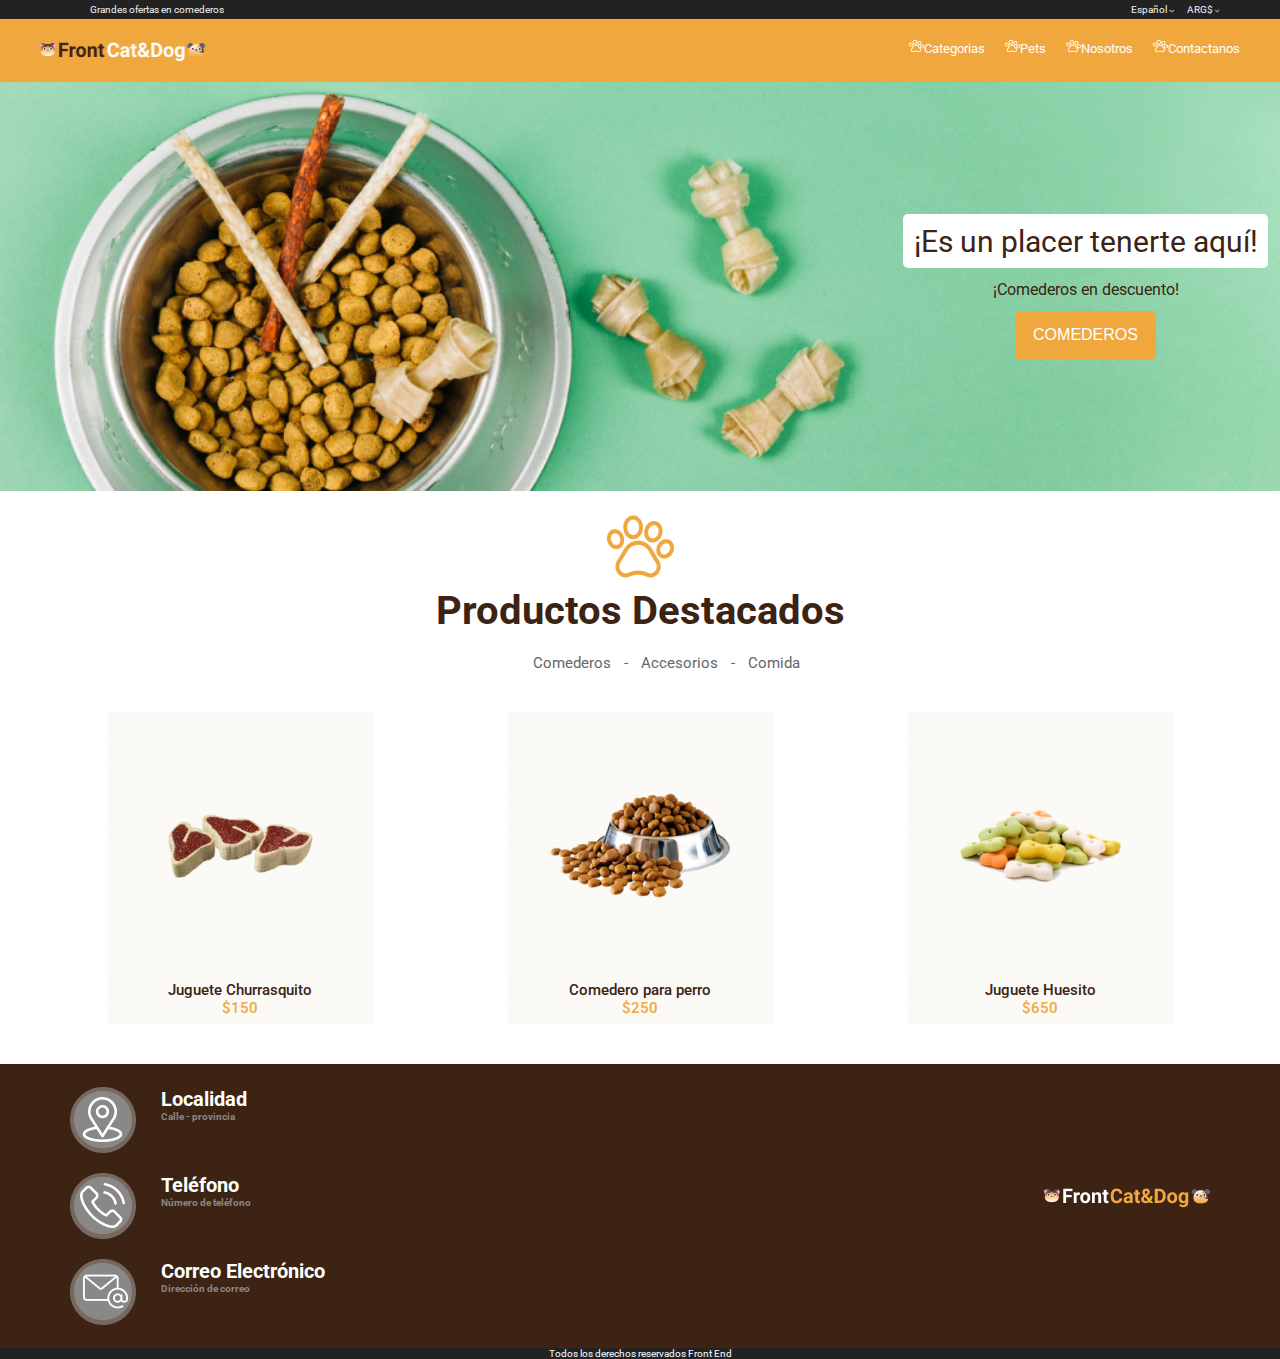
<file: Clase 12/index.html>
<!DOCTYPE html>
<html lang="en">

<head>
    <meta charset="UTF-8">
    <link href="css/styles.css" rel="stylesheet">
    <link rel="preconnect" href="https://fonts.googleapis.com">
    <link rel="preconnect" href="https://fonts.gstatic.com" crossorigin>
    <link href="https://fonts.googleapis.com/css2?family=Roboto&display=swap" rel="stylesheet">
    <title>Document</title>
</head>

<body>
    <header>
        <div class="notification_bar">
            <section class="main_offer">
                Grandes ofertas en comederos
            </section>
            <ul class="site_options">
                <li>Español <img class="dropdown" src="img/dropdown_arrow.png" alt=""></li>
                <li>ARG$ <img class="dropdown" src="img/dropdown_arrow.png" alt=""></li>
            </ul>
        </div>
        <div class="main_header">
            <img class="logo" src="img/logo.png" alt="Logo">
            <nav class="nav_menu">
                <ul class="paw_icon_list">
                    <li><img class="pawprint_1" src="img/pawprint_1.png" alt="">Categorias</li>
                    <li><img class="pawprint_1" src="img/pawprint_1.png" alt="">Pets</li>
                    <li><img class="pawprint_1" src="img/pawprint_1.png" alt="">Nosotros</li>
                    <li><img class="pawprint_1" src="img/pawprint_1.png" alt="">Contactanos</li>
                </ul>
            </nav>
        </div>
    </header>
    <main>
        <section class="banner">
            <div class="banner_info">
                <span class="banner_tittle">¡Es un placer tenerte aquí!</span>
                <span class="banner_subtitle">¡Comederos en descuento!</span>
                <a href=""><button class="main_button">COMEDEROS</button></a>
            </div>
        </section>
        <section class="highlight_products">
            <div class="products_header">
                <img class="icon_pawprint" src="img/pawprint_2.png" alt="Imagen huella">
                <h1>Productos Destacados</h1>
                <ul class="highlight_menu">
                    <li>Comederos</li>
                    <li>-</li>
                    <li>Accesorios</li>
                    <li>-</li>
                    <li>Comida</li>
                </ul>
            </div>
            <div class="products_display">
                <article class="product churrasquito">
                    <span class="product_name">Juguete Churrasquito</span>
                    <span class="product_price">$150</span>
                </article>
                <article class="product comedero">
                    <span class="product_name">Comedero para perro</span>
                    <span class="product_price">$250</span>
                </article>
                <article class="product huesito">
                    <span class="product_name">Juguete Huesito</span>
                    <span class="product_price">$650</span>
                </article>
            </div>
        </section>
        <div class="contact_info">
            <section class="business_info">
                <article class="location">
                    <img class="location_icon" src="img/icon_location.png" alt="Icono ubicación">
                    <div class="info_box">
                        <span class="title_info">Localidad</span>
                        <span class="details_info">Calle - provincia</span>
                    </div>
                </article>
                <article class="phone">
                    <img class="phone_icon" src="img/icon_phone.png" alt="Icono telefono">
                    <div class="info_box">
                        <span class="title_info">Teléfono</span>
                        <span class="details_info">Número de teléfono</span>
                    </div>
                </article>
                <article class="email">
                    <img class="email_icon" src="img/icon_email.png" alt="Icono email">
                    <div class="info_box">
                        <span class="title_info">Correo Electrónico</span>
                        <span class="details_info">Dirección de correo</span>
                    </div>
                </article>
            </section>
            <img class="logo" src="img/logo2.png" alt="Logo">
        </div>
        <footer>Todos los derechos reservados Front End</footer>
    </main>
</body>

</html>
</file>
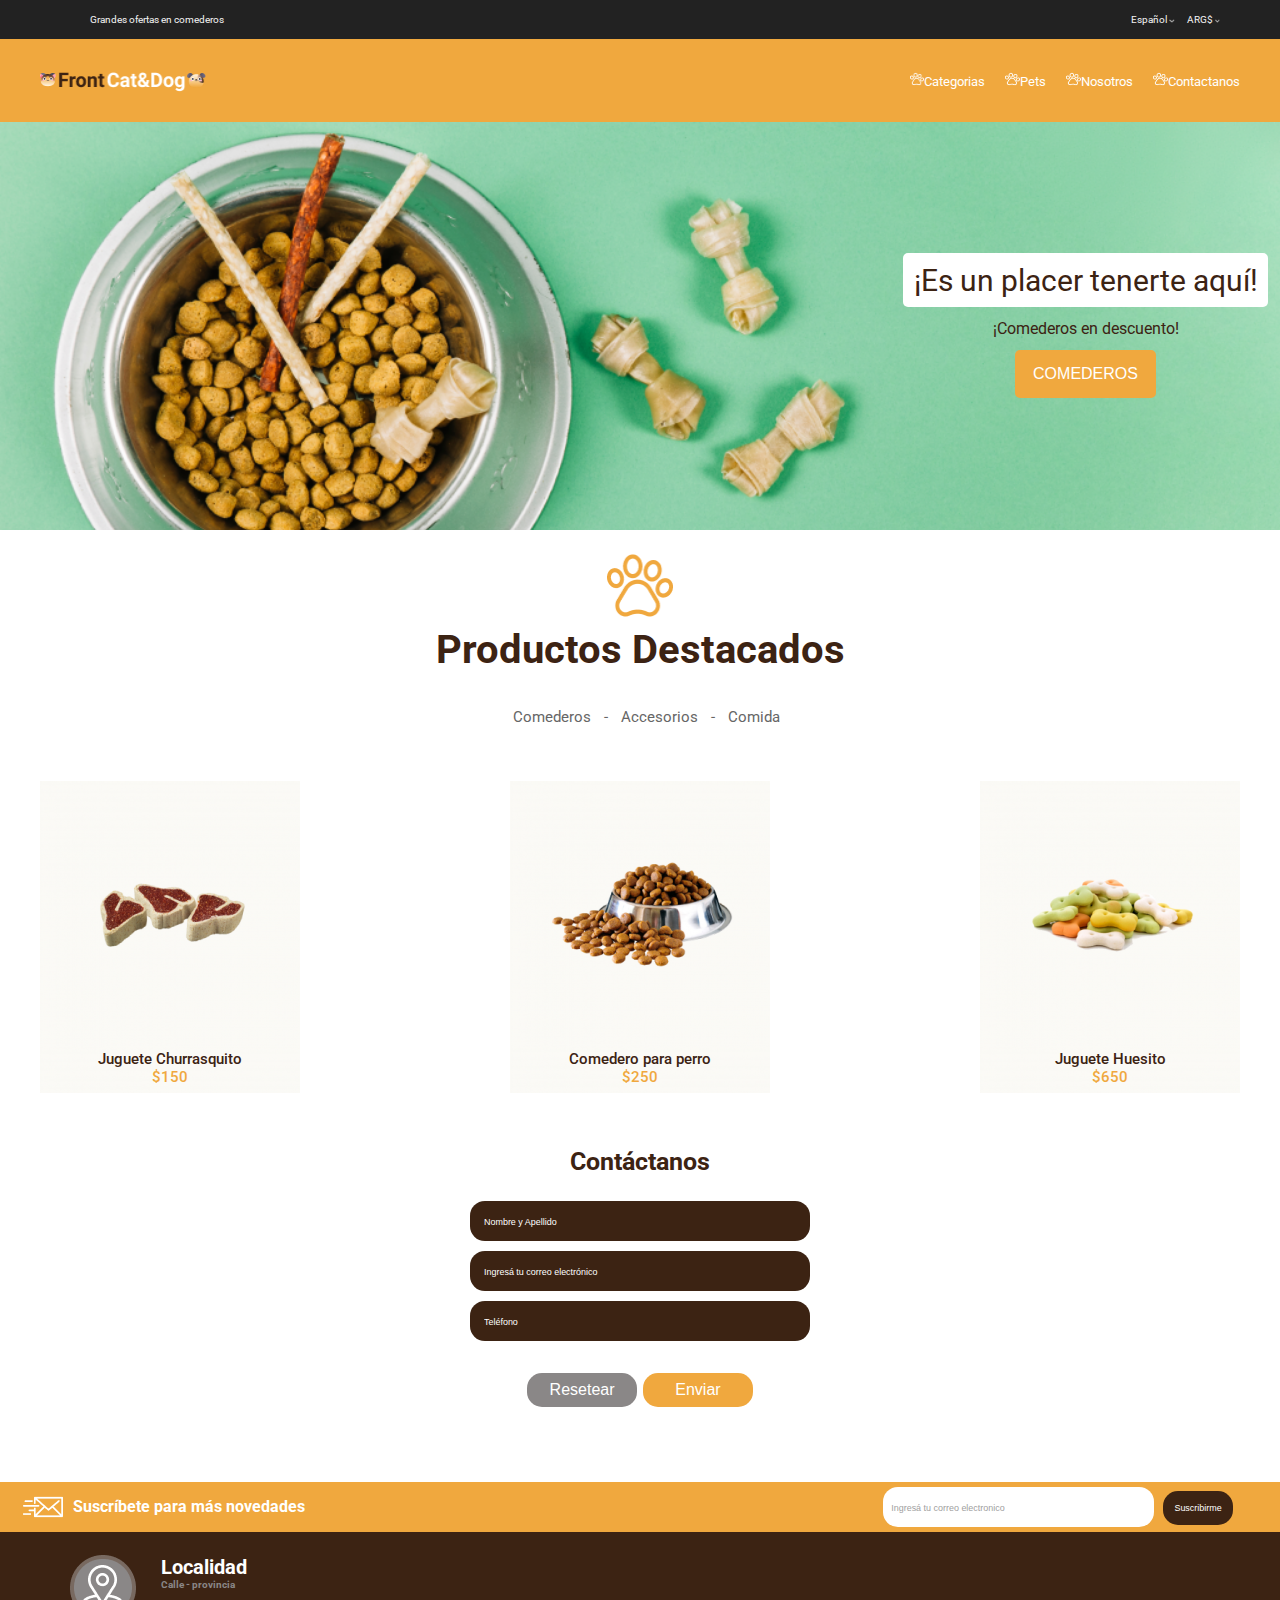
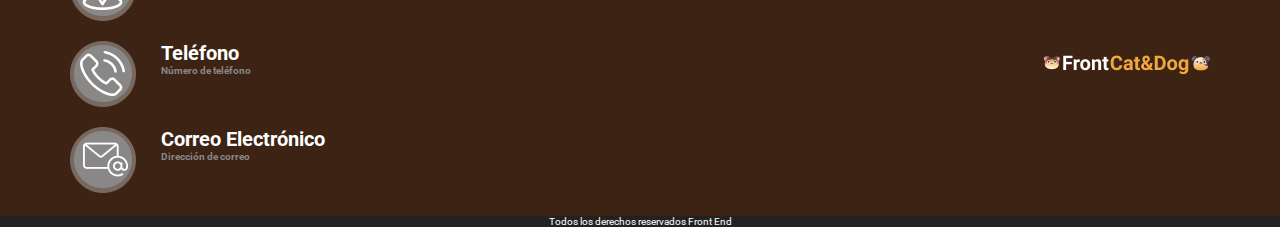
<file: Clase 15/index.html>
<!DOCTYPE html>
<html lang="en">

<head>
    <meta charset="UTF-8">
    <meta name="viewport" content="width=device-width, initial-scale=1">
    <link href="css/styles.css" rel="stylesheet">
    <link rel="preconnect" href="https://fonts.googleapis.com">
    <link rel="preconnect" href="https://fonts.gstatic.com" crossorigin>
    <link href="https://fonts.googleapis.com/css2?family=Roboto&display=swap" rel="stylesheet">
    <title>Document</title>
</head>

<body>
    <header>
        <div class="notification_bar">
            <section class="main_offer">
                Grandes ofertas en comederos
            </section>
            <ul class="site_options">
                <li>Español <img class="dropdown" src="img/dropdown_arrow.png" alt=""></li>
                <li>ARG$ <img class="dropdown" src="img/dropdown_arrow.png" alt=""></li>
            </ul>
        </div>
        <div class="main_header">
            <img class="logo" src="img/logo.png" alt="Logo">
            <nav class="nav_menu">
                <ul class="paw_icon_list">
                    <li><img class="pawprint_1" src="img/pawprint_1.png" alt="">Categorias</li>
                    <li><img class="pawprint_1" src="img/pawprint_1.png" alt="">Pets</li>
                    <li><img class="pawprint_1" src="img/pawprint_1.png" alt="">Nosotros</li>
                    <li><img class="pawprint_1" src="img/pawprint_1.png" alt="">Contactanos</li>
                </ul>
            </nav>
            <img class="hamburguer_menu" src="img/hamburguer_menu.png" alt="Menú">
        </div>
    </header>
    <main>
        <section class="banner">
            <div class="banner_info">
                <span class="banner_tittle">¡Es un placer tenerte aquí!</span>
                <span class="banner_subtitle">¡Comederos en descuento!</span>
                <a href=""><button class="main_button">COMEDEROS</button></a>
            </div>
        </section>
        <section class="highlight_products">
            <div class="products_header">
                <img class="icon_pawprint" src="img/pawprint_2.png" alt="Imagen huella">
                <h1>Productos Destacados</h1>
                <ul class="highlight_menu">
                    <li>Comederos</li>
                    <li>-</li>
                    <li>Accesorios</li>
                    <li>-</li>
                    <li>Comida</li>
                </ul>
            </div>
            <div class="products_display">
                <article class="product churrasquito">
                    <span class="product_name">Juguete Churrasquito</span>
                    <span class="product_price">$150</span>
                </article>
                <article class="product comedero">
                    <span class="product_name">Comedero para perro</span>
                    <span class="product_price">$250</span>
                </article>
                <article class="product huesito">
                    <span class="product_name">Juguete Huesito</span>
                    <span class="product_price">$650</span>
                </article>
            </div>
        </section>
        <section class="contact_us">
            <form class="contact_form" action="/contactenos" method="POST">
                <legend class="form_title">Contáctanos</legend>
                <input type="text" name="full_name" id="full_name" placeholder="Nombre y Apellido">
                <input type="email" name="email" id="email" placeholder="Ingresá tu correo electrónico">
                <input type="tel" name="phone_number" id="phone_number" placeholder="Teléfono">
                <div class="button_section">
                    <button class="reset_button" type="reset">Resetear</button>
                    <button class="submit_button" type="submit">Enviar</button>
                </div>                
            </form>
        </section>
        <section class="subscribe_bar">            
            <div class="subscribe_text">
                <img class="icon_mail" src="img/icon_mail.png" alt="Mail Icon">
                Suscríbete para más novedades
            </div>
            <form class="subscribe_form" action="/suscribirme" method="POST">
                <input type="email" name="email" id="email" placeholder="Ingresá tu correo electronico">
                <button class="subscribe_button" type="submit">Suscribirme</button>
            </form>
        </section>
        <div class="contact_info">
            <section class="business_info">
                <article class="location">
                    <img class="location_icon" src="img/icon_location.png" alt="Icono ubicación">
                    <div class="info_box">
                        <span class="title_info">Localidad</span>
                        <span class="details_info">Calle - provincia</span>
                    </div>
                </article>
                <article class="phone">
                    <img class="phone_icon" src="img/icon_phone.png" alt="Icono telefono">
                    <div class="info_box">
                        <span class="title_info">Teléfono</span>
                        <span class="details_info">Número de teléfono</span>
                    </div>
                </article>
                <article class="email">
                    <img class="email_icon" src="img/icon_email.png" alt="Icono email">
                    <div class="info_box">
                        <span class="title_info">Correo Electrónico</span>
                        <span class="details_info">Dirección de correo</span>
                    </div>
                </article>
            </section>
            <img class="logo" src="img/logo2.png" alt="Logo">
        </div>
        <footer>Todos los derechos reservados Front End</footer>
    </main>
</body>

</html>
</file>
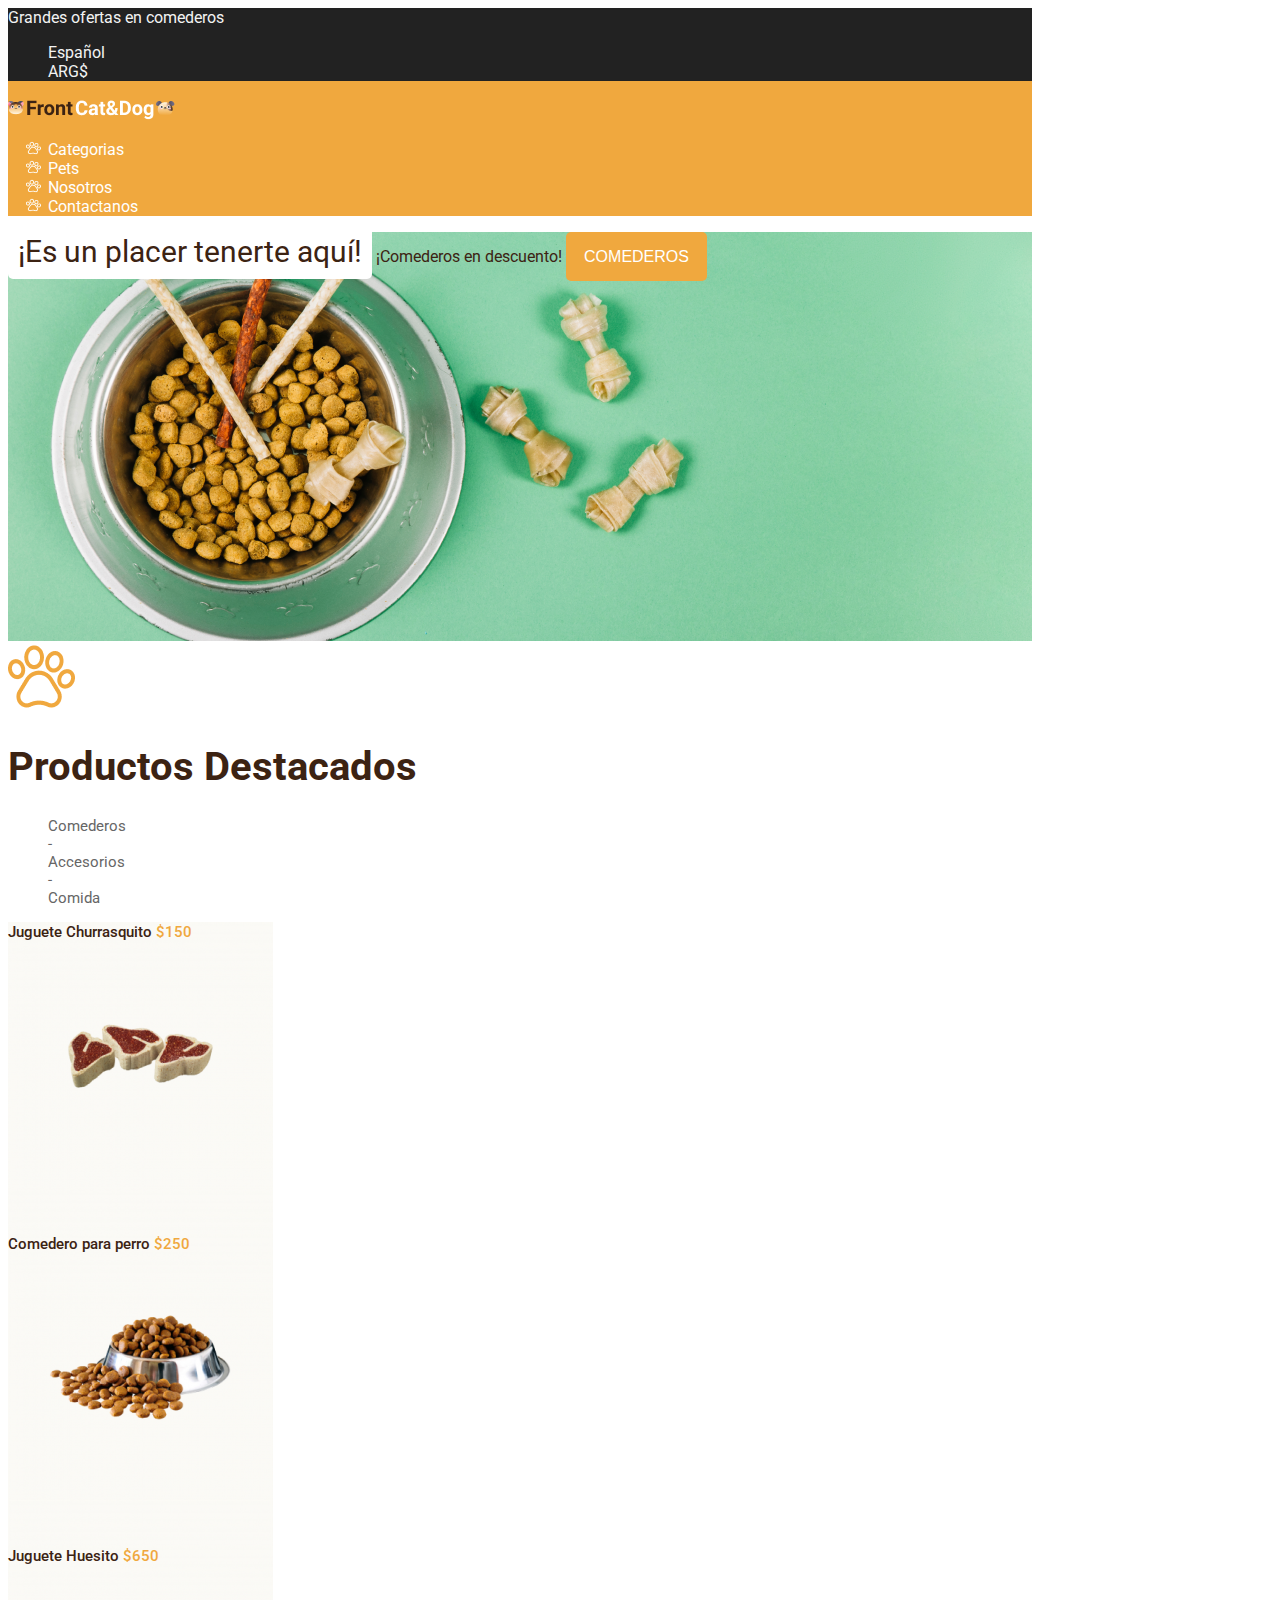
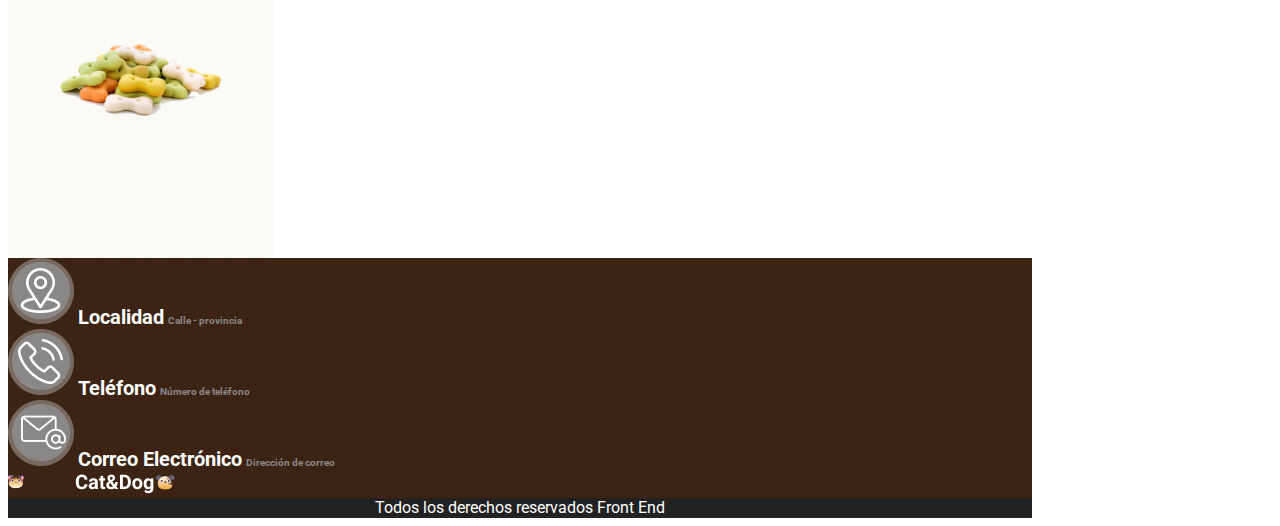
<file: Clase 9/index.html>
<!DOCTYPE html>
<html lang="en">

<head>
    <meta charset="UTF-8">    
    <link href="css/styles.css" rel="stylesheet">
    <link rel="preconnect" href="https://fonts.googleapis.com">
    <link rel="preconnect" href="https://fonts.gstatic.com" crossorigin>
    <link href="https://fonts.googleapis.com/css2?family=Roboto&display=swap" rel="stylesheet">
    <title>Document</title>
</head>

<body>
    <header>
        <div class="notification_bar">
            <section class="main_offer">
                Grandes ofertas en comederos
            </section>
            <section class="site_options">
                <ul class="">
                    <li>Español</li>
                    <li>ARG$</li>
                </ul>
            </section>
        </div>
        <div class="main_header">
            <img class="logo" src="img/logo.png" alt="Logo">
            <nav class="nav_menu">
                <ul class="paw_icon_list">
                    <li>Categorias</li>
                    <li>Pets</li>
                    <li>Nosotros</li>
                    <li>Contactanos</li>
                </ul>
            </nav>
        </div>
    </header>
    <main>
        <section class="banner">
            <span class="banner_tittle">¡Es un placer tenerte aquí!</span>
            <span class="banner_subtitle">¡Comederos en descuento!</span>
            <a href=""><button class="main_button">COMEDEROS</button></a>
        </section>
        <section class="highlight_products">
            <div class="products_header">
                <img class="icon_pawprint" src="img/pawprint_2.png" alt="Imagen huella">
                <h1>Productos Destacados</h1>
                <ul class="highlight_menu">
                    <li>Comederos</li> -
                    <li>Accesorios</li> -
                    <li>Comida</li>
                </ul>
            </div>
            <article class="product churrasquito">
                <span class="product_name">Juguete Churrasquito</span>
                <span class="product_price">$150</span>
            </article>
            <article class="product comedero">
                <span class="product_name">Comedero para perro</span>
                <span class="product_price">$250</span>
            </article>
            <article class="product huesito">
                <span class="product_name">Juguete Huesito</span>
                <span class="product_price">$650</span>
            </article>
        </section>
        <section class="business_info">
            <article class="location">
                <img class="location_icon" src="img/icon_location.png" alt="Icono ubicación">
                <span class="title_info">Localidad</span>
                <span class="details_info">Calle - provincia</span>
            </article>
            <article class="phone">
                <img class="phone_icon" src="img/icon_phone.png" alt="Icono telefono">
                <span class="title_info">Teléfono</span>
                <span class="details_info">Número de teléfono</span>
            </article>
            <article class="email">
                <img class="email_icon" src="img/icon_email.png" alt="Icono email">
                <span class="title_info">Correo Electrónico</span>
                <span class="details_info">Dirección de correo</span>
            </article>
            <img class="logo" src="img/logo.png" alt="Logo">
        </section>
        <footer>Todos los derechos reservados Front End</footer>
    </main>
</body>

</html>
</file>
<file: Clase 12/css/styles.css>
* {
    box-sizing: border-box;
}   
body {
    background-color: #FFFFFF;
    font-family: 'Roboto', sans-serif;
    font-weight: 400;
    margin: 0;
}

header {
    background-color: #F0A83E;
    display: flex;
    flex-direction: column;
}

ul {
    list-style-type: none;
    margin: 0;
}

.notification_bar {
    background-color: #222222;
    color: #F3F3F3;
    display: flex;
    font-size: 10px;
    justify-content: space-between;
    padding: 4px 60px 4px 90px;
}

.site_options {
    display: flex;
}

.site_options li {
    margin-left: 12px;
}

.dropdown {
    width: 5.5px;
}

.main_header {
    color: #FFFFFF;
    display: flex;
    font-size: 13px;
    justify-content: space-between;
    padding: 20px 40px;
}

.logo {
    height: 23px;
    width: 166.38px;
}

.paw_icon_list {
    display: flex;
}

.paw_icon_list li{
    margin-left: 20px;
}

.pawprint_1{
    height: 14px;
    width: 15px;
}

.banner {
    align-items: flex-end;
    background-image: url(../img/bowl_green_background.png);
    background-size: cover;
    display: flex;
    flex-direction: column;
    height: 409px;    
    justify-content: center;
    padding: 12px;
}

.banner_info{
    align-items: center;
    display: flex;
    flex-direction: column;
}
.banner_info span{
    margin-bottom: 12px;
}
.banner_tittle {
    background-color: #FFFFFF;
    border-radius: 5px;
    color: #3C2313;
    font-size: 30px;
    height: 54px;
    padding: 10px;
    text-align: center;
    width: 365px;
}

.banner_subtitle {
    color: #3C2313;
    font-size: 16px;
}

.main_button {
    background-color: #F0A83E;
    border: none;
    border-radius: 5px;
    color: #FFFFFF;
    font-size: 16px;
    height: 49px;
    width: 141px;
}

.highlight_products{
    display: flex;
    flex-direction: column;
    padding: 20px;
}

.products_header{
    align-items: center;
    display: flex;
    flex-direction: column;
    padding-bottom : 20px;
}

.icon_pawprint {
    width: 67px;
    height: 71px;
}

h1 {
    color: #3C2313;
    font-size: 40px;
    margin-bottom: 20px;
    margin-top: 5px;
}

.highlight_menu {
    color: #666666;
    display: flex;
    font-size: 15px;
}

.products_header li{
    margin-left: 13px;
}

.products_display{
    display: flex;
    justify-content: space-around;
    padding: 20px;
}

.product {
    align-items: center;
    background-color: #FBFAF6;
    display: flex;
    flex-direction: column;
    height: 312px;
    justify-content: flex-end;
    padding: 7px;
    width: 265px;
}

.churrasquito {
    background-image: url(../img/churrasquito.png);
}

.comedero {
    background-image: url(../img/comedero.png);
}

.huesito {
    background-image: url(../img/huesito.png);
}

.product_name {
    color: #3C2313;
    font-size: 15px;
    font-weight: 500;
}

.product_price {
    color: #F0A83E;
    font-size: 15px;
    font-weight: 500;
}

.contact_info{
    align-items: center;
    background-color: #3C2313;
    display: flex;
    justify-content: space-between;
    padding: 3px 70px 23px ;
}

.business_info {
    display: flex;
    flex-direction: column;
    justify-content: space-between;
}

.business_info article{
    display: flex;
    padding-top: 20px;
}

.info_box {
    display: flex;
    flex-direction: column;
    padding-left: 25px;
}

.title_info {
    color: #FFFFFF;
    font-size: 20px;
    font-weight: 700;
}

.details_info {
    color: #8A8787;
    font-size: 10px;
    font-weight: 700;
}

footer {
    background-color: #222222;
    color: #FFFFFF;
    font-size: 10px;
    text-align: center;
}
</file>
<file: Clase 15/css/styles.css>
* {
    box-sizing: border-box;
}

body {
    background-color: #FFFFFF;
    font-family: 'Roboto', sans-serif;
    font-weight: 400;
    margin: 0;
}

header {
    background-color: #F0A83E;
    display: flex;
    flex-direction: column;
}

.notification_bar {
    align-items: center;
    background-color: #222222;
    color: #F3F3F3;
    display: flex;
    font-size: 0.62rem;
    justify-content: space-between;
    padding: 4px 60px 4px 90px;
}

ul {
    list-style-type: none;
    padding: 0;
}

.site_options {
    display: flex;
}

.site_options li {
    margin-left: 12px;
}

.dropdown {
    width: 0.34rem;
}

.main_header {
    align-items: center;
    color: #FFFFFF;
    display: flex;
    font-size: 0.81rem;
    justify-content: space-between;
    padding: 20px 40px;
}

.logo {
    height: 1.43rem;
    width: 10.37rem;
}

.paw_icon_list {
    display: flex;
}

.paw_icon_list li {
    margin-left: 20px;
}

.pawprint_1 {
    height: 0.87rem;
    width: 0.93rem;
}

.hamburguer_menu {
    position: absolute;
    right: 40px;    
    z-index: -1;
}

.banner {
    align-items: flex-end;
    background-image: url(../img/bowl_green_background.png);
    background-size: cover;
    display: flex;
    flex-direction: column;
    height: 25.52rem;
    justify-content: center;
    padding: 0.75rem;
}

.banner_info {
    align-items: center;
    display: flex;
    flex-direction: column;
}

.banner_info span {
    margin-bottom: 0.75rem;
}

.banner_tittle {
    background-color: #FFFFFF;
    border-radius: 5px;
    color: #3C2313;
    font-size: 1.87rem;
    height: 3.37rem;
    padding: 10px;
    text-align: center;
    width: 22.81rem;
}

.banner_subtitle {
    color: #3C2313;
    font-size: 1rem;
}

.main_button {
    background-color: #F0A83E;
    border: none;
    border-radius: 5px;
    color: #FFFFFF;
    font-size: 1rem;
    height: 3rem;
    width: 8.81rem;
}

.highlight_products {
    display: flex;
    flex-direction: column;
    padding: 20px;
}

.products_header {
    align-items: center;
    display: flex;
    flex-direction: column;
    padding-bottom: 20px;
}

.icon_pawprint {
    width: 4.18rem;
    height: 4.43rem;
}

h1 {
    color: #3C2313;
    font-size: 2.5rem;
    margin-bottom: 20px;
    margin-top: 5px;
}

.highlight_menu {
    color: #666666;
    display: flex;
    font-size: 0.93rem;
}

.products_header li {
    margin-left: 13px;
}

.products_display {
    display: flex;
    justify-content: space-between;
    padding: 20px;
}

.product {
    align-items: center;
    background-color: #FBFAF6;
    display: flex;
    flex-direction: column;
    height: 19.5rem;
    justify-content: flex-end;
    padding: 7px;
    width: 16.25rem;
}

.churrasquito {
    background-image: url(../img/churrasquito.png);
}

.comedero {
    background-image: url(../img/comedero.png);
}

.huesito {
    background-image: url(../img/huesito.png);
}

.product_name {
    color: #3C2313;
    font-size: 0.93rem;
    font-weight: 500;
}

.product_price {
    color: #F0A83E;
    font-size: 0.93rem;
    font-weight: 500;
}

.contact_us {
    display: flex;
    justify-content: center;
}

.contact_form {
    color: #3C2313;
    display: flex;
    flex-direction: column;
    font-size: 1.56rem;
    font-weight: 700;
    padding: 14px;
    text-align: center;
}

.form_title {
    margin-bottom: 20px;
}

.contact_form input {
    background-color: #3C2313;
    border: none;
    border-radius: 0.93rem;
    height: 2.5rem;
    margin: 5px;
    padding: 14px;
    width: 21.25rem;
}

::placeholder {
    font-size: 0.56rem;
    font-weight: 400;
}

.contact_form ::placeholder {
    color: #FFFFFF;
}

.button_section {
    margin: 26px 0 61px 0;
}

.button_section button {
    border: none;
    border-radius: 15px;
    color: #FFFFFF;
    font-size: 1rem;
    height: 2.12rem;
    width: 6.87rem;
}

.reset_button {
    background-color: #8A8787;
}

.submit_button {
    background-color: #F0A83E;
}

.subscribe_bar {
    align-items: center;
    background-color: #F0A83E;
    color: #FFFFFF;
    display: flex;
    font-weight: 700;
    justify-content: space-between;
    padding: 0 47px 0 23px;
}

.subscribe_text {
    align-items: center;
    display: flex;
}

.icon_mail {
    margin-right: 10px;
}

.subscribe_form input {
    background-color: #FFFFFF;
    border: none;
    border-radius: 0.93rem;
    height: 2.5rem;
    margin: 5px;
    padding: 8px;
    width: 16.93rem;
}

.subscribe_form ::placeholder {
    color: #A0A0A0
    ;
}

.subscribe_button {
    background-color: #3C2313;
    border: none;
    border-radius: 15px;
    color: #FFFFFF;
    font-size: 0.56rem;
    height: 2.12rem;
    width: 4.37rem;
}

.contact_info {
    align-items: center;
    background-color: #3C2313;
    display: flex;
    justify-content: space-between;
    padding: 3px 70px 23px;
}

.business_info {
    display: flex;
    flex-direction: column;
    justify-content: space-between;
}

.business_info article {
    display: flex;
    padding-top: 20px;
}

.info_box {
    display: flex;
    flex-direction: column;
    padding-left: 25px;
}

.title_info {
    color: #FFFFFF;
    font-size: 1.25rem;
    font-weight: 700;
}

.details_info {
    color: #8A8787;
    font-size: 0.62rem;
    font-weight: 700;
}

footer {
    background-color: #222222;
    color: #FFFFFF;
    font-size: 0.62rem;
    text-align: center;
}

@media (max-width: 600px) {
    html {
        font-size: 14px;
    }
    .notification_bar, .paw_icon_list {
        position: absolute;
        z-index: -1;
    }

    .hamburguer_menu {
        z-index: 0;
    }

    .banner_tittle {
        padding: 5px;
        width: 24rem;
    }

    .banner_info {
        align-items: flex-end;
        padding: 10px;
    }

    .main_button {
        margin-right: 20px;
    }
    
    h1 {
        text-align: center;
        width: 50%;
    }

    .products_display {
        align-items: center;
        flex-direction: column;
    }

    .product {
        margin-bottom: 1.5rem;
    }

    .button_section {
        margin-bottom: 30px;
    }

    .subscribe_bar {
        flex-direction: column;
        padding: 14px 0 10px 0;
    }

    .contact_info {
        flex-direction: column-reverse;
    }
}
</file>
<file: Clase 9/css/styles.css>
body {
    background-color: #FFFFFF;
    font-family: 'Roboto', sans-serif;    
    font-weight: 400;
    width: 1024px;
}
header {
    background-color: #F0A83E;
    width: 1024px;
}
ul {
    list-style-type: none;
}
.notification_bar {
    background-color: #222222;
    color: #F3F3F3;
    /* height: 20px; */
    left: 0;
    top: 0px;
    width: 1024px;
}
.main_header {
    color: #FFFFFF;
}
.logo {
    height: 23px;
    width: 166.px;
}
.paw_icon_list {
    list-style-image: url(../img/pawprint_1.png);
}
.banner {
    background-image: url(../img/bowl_green_background.png);
    height: 409px;
}
.banner_tittle {
    background-color: #FFFFFF;
    border-radius: 5px;
    color: #3C2313;
    font-size: 30px;
    height: 54px;
    padding: 10px;
    text-align: center;
    width: 365px;
}
.banner_subtitle {
    color: #3C2313;
    font-size: 16px;
}
.main_button {
    background-color: #F0A83E;
    border: none;
    border-radius: 5px;
    color: #FFFFFF;
    font-size: 16px;
    height: 49px;
    width: 141px;
}
.icon_pawprint {
    width: 67px;
    height: 71px;
}
h1 {
    color: #3C2313;
    font-size: 40px;
}
.highlight_menu {
    color: #666666;
    font-size: 15px;
}
.product {
    background-color: #FBFAF6;
    height: 312px;
    width: 265px;
}
.churrasquito {
    background-image: url(../img/churrasquito.png);
}
.comedero {
    background-image: url(../img/comedero.png);
}
.huesito {
    background-image: url(../img/huesito.png);
}
.product_name {
    color: #3C2313;
    font-size: 15px;
    font-weight: 500;
}
.product_price {
    color: #F0A83E;
    font-size: 15px;
    font-weight: 500;
}
.business_info {
    background-color: #3C2313;
}
.title_info {
    color: #FFFFFF;
    font-size: 20px;
    font-weight: 700;
}
.details_info {
    color: #8A8787;
    font-size: 10px;
    font-weight: 700;
}
footer {
    background-color: #222222;
    color: #FFFFFF;
    height: 20px;
    text-align: center;
}
</file>
